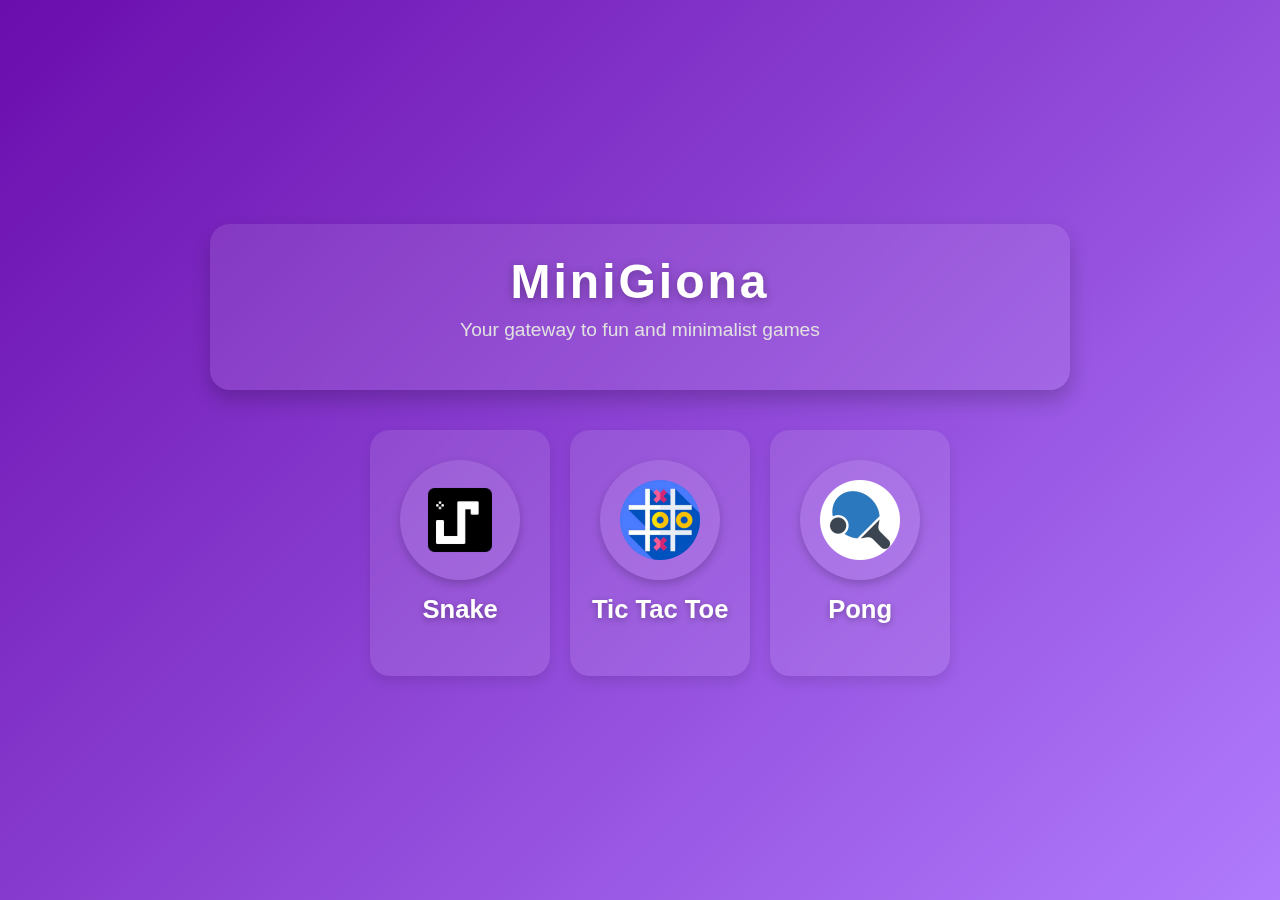
<file: index.html>
<!DOCTYPE html>
<html lang="en">
<head>
    <script async src="https://pagead2.googlesyndication.com/pagead/js/adsbygoogle.js?client=ca-pub-4870434982079852"
     crossorigin="anonymous"></script>
    <meta charset="UTF-8">
    <meta name="viewport" content="width=device-width, initial-scale=1.0">
    <link rel="stylesheet" href="styles.css">
    <title>MiniGiona</title>
</head>
<body>
    <header>
        <div class="header-container">
            <h1>MiniGiona</h1>
            <p>Your gateway to fun and minimalist games</p>
        </div>
    </header>
    <main>
        <div class="game-grid">
            <div class="game-item" onclick="startGame('snake')">
                <div class="logo-background">
                    <img src="images/snake.png" alt="Snake Game" class="game-logo">
                </div>
                <h2>Snake</h2>
            </div>
            <div class="game-item" onclick="startGame('tictactoe')">
                <div class="logo-background">
                    <img src="images/tictactoe.png" alt="Tic Tac Toe" class="game-logo">
                </div>
                <h2>Tic Tac Toe</h2>
            </div>
             <div class="game-item" onclick="startGame('pong')">
                <div class="logo-background">
                    <img src="images/pong.png" alt="Pong" class="game-logo">
                </div>
                <h2>Pong</h2>
            </div>
        </div>
    </main>
    <script src="script.js"></script>
</body>
</html>
</file>
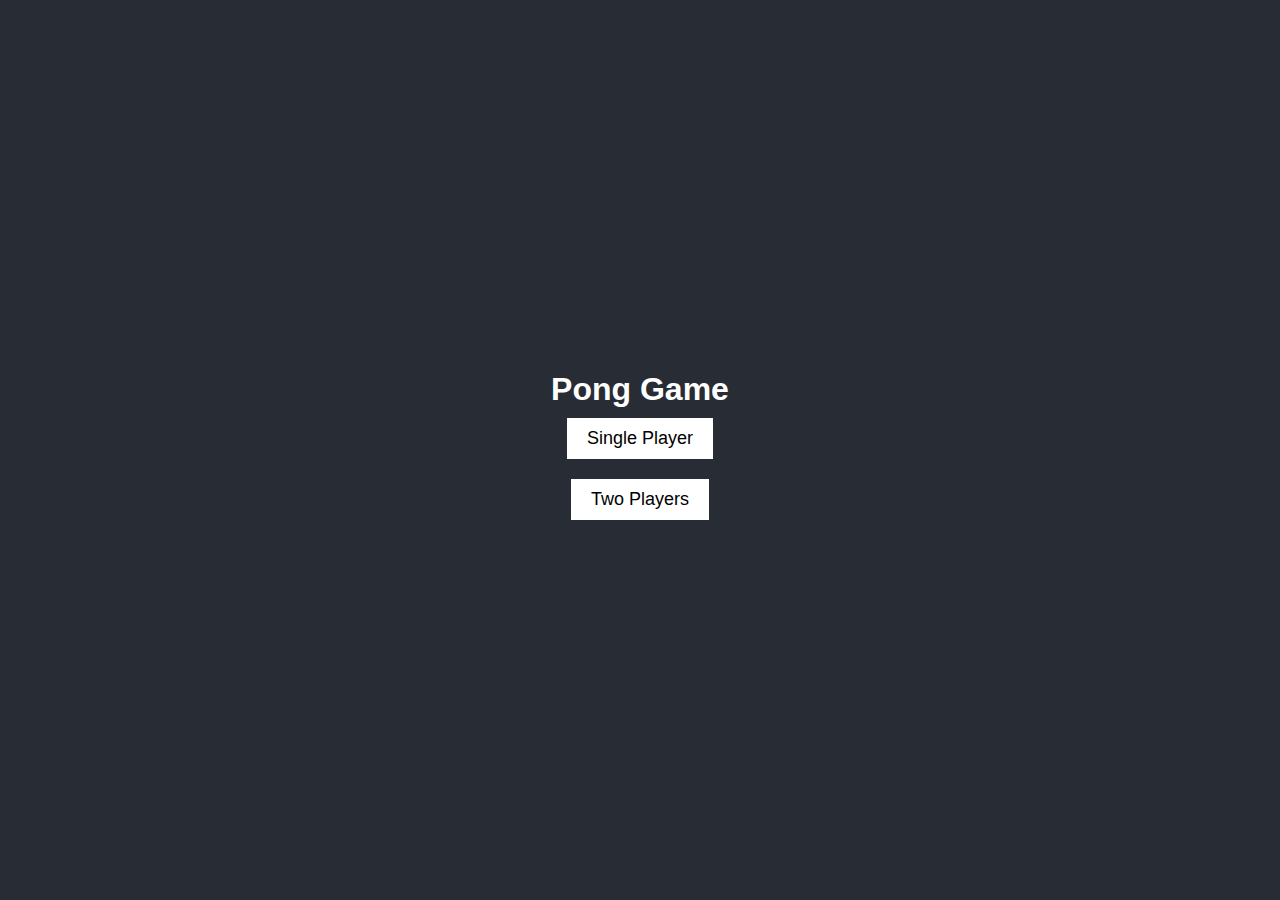
<file: pong.html>
<!DOCTYPE html>
<html lang="en">
<head>
    
    <meta charset="UTF-8">
    <meta name="viewport" content="width=device-width, initial-scale=1.0">
    <title>Pong Game</title>
    <style>
        * {
            margin: 0;
            padding: 0;
            box-sizing: border-box;
        }
        body, html {
            height: 100%;
            overflow: hidden; /* Prevent scrolling */
            display: flex;
            justify-content: center;
            align-items: center;
            background-color: #282c34;
            color: white;
            font-family: Arial, sans-serif;
        }
        canvas {
            background-color: black;
            border: 2px solid white;
        }
        .menu, .game, .mobile-controls {
            display: none;
        }
        .menu {
            display: flex;
            flex-direction: column;
            justify-content: center;
            align-items: center;
        }
        .menu button {
            padding: 10px 20px;
            margin: 10px;
            font-size: 18px;
            background-color: white;
            color: black;
            border: none;
            cursor: pointer;
        }
        .scoreboard {
            position: absolute;
            top: 10px;
            width: 100%;
            text-align: center;
            font-size: 24px;
            display: flex;
            justify-content: center; /* Center the scores */
            gap: 50px; /* Space between the scores */
        }
        .mobile-controls {
            position: absolute;
            bottom: 10px;
            width: 100%;
            display: flex;
            justify-content: space-between;
        }
        .mobile-controls button {
            padding: 20px;
            background-color: white;
            color: black;
            font-size: 20px;
            border: none;
            width: 100px;
        }
    </style>
</head>
<body>

    <!-- Main Menu -->
    <div class="menu" id="mainMenu">
        <h1>Pong Game</h1>
        <button id="singlePlayerBtn">Single Player</button>
        <button id="twoPlayersBtn">Two Players</button>
        <div id="difficultyMenu" style="display: none;">
            <h3>Select Difficulty</h3>
            <button data-difficulty="easy">Easy</button>
            <button data-difficulty="medium">Medium</button>
            <button data-difficulty="hard">Hard</button>
        </div>
    </div>

    <!-- Game Elements -->
    <div class="game">
        <div class="scoreboard">
            <div id="player2-score">Player 2: 0</div> <!-- Player 2 Score -->
            <div id="player1-score">Player 1: 0</div> <!-- Player 1 Score -->
        </div>
        <canvas id="pongCanvas" width="600" height="400"></canvas>
    </div>

    <!-- Mobile Touch Controls -->
    <div class="mobile-controls" id="mobileControls" style="display: none;"> <!-- Initially hidden -->
        <button id="p1Up">↑</button>
        <button id="p1Down">↓</button>
        <button id="p2Up">W</button>
        <button id="p2Down">S</button>
    </div>

    <script>
        const canvas = document.getElementById("pongCanvas");
        const ctx = canvas.getContext("2d");

        const mainMenu = document.getElementById("mainMenu");
        const gameContainer = document.querySelector(".game");
        const difficultyMenu = document.getElementById("difficultyMenu");
        const mobileControls = document.getElementById("mobileControls");

        let gameMode = "single"; // 'single' or 'two'
        let difficulty = "easy";
        let isMobile = false;

        // Game variables
        const paddleWidth = 10, paddleHeight = 100;
        const ballRadius = 10;
        const maxScore = 5;

        // Player positions and scores
        let player1Y = canvas.height / 2 - paddleHeight / 2;
        let player2Y = canvas.height / 2 - paddleHeight / 2;
        let player1Score = 0, player2Score = 0;

        // Ball position and speed
        let ballX = canvas.width / 2;
        let ballY = canvas.height / 2;
        let ballSpeedX = 5, ballSpeedY = 5;

        let isGameOver = false;

        // AI Speed
        let aiSpeed = 2;

        // Prevent Arrow Keys from Scrolling the Page
        window.addEventListener("keydown", function(e) {
            if (["ArrowUp", "ArrowDown", "w", "s"].includes(e.key)) {
                e.preventDefault();
            }
        });

        // Event Listeners for Menu
        document.getElementById("singlePlayerBtn").addEventListener("click", () => {
            difficultyMenu.style.display = "block";
            gameMode = "single";
        });

        document.getElementById("twoPlayersBtn").addEventListener("click", startTwoPlayerGame);

        difficultyMenu.addEventListener("click", (e) => {
            if (e.target.tagName === "BUTTON") {
                difficulty = e.target.dataset.difficulty;
                startSinglePlayerGame();
            }
        });

        // Touch Controls for Mobile
        document.getElementById("p1Up").addEventListener("touchstart", () => player1Y -= 10);
        document.getElementById("p1Down").addEventListener("touchstart", () => player1Y += 10);
        document.getElementById("p2Up").addEventListener("touchstart", () => player2Y -= 10);
        document.getElementById("p2Down").addEventListener("touchstart", () => player2Y += 10);

        // Check if Mobile Device and Show Touch Controls
        if (navigator.userAgent.match(/Mobi/)) {
            isMobile = true;
            mobileControls.style.display = "flex";
        }

        // Start Single Player Game
        function startSinglePlayerGame() {
            aiSpeed = difficulty === "easy" ? 2 : difficulty === "medium" ? 4 : 6;
            mainMenu.style.display = "none";
            gameContainer.style.display = "block";
            gameLoop();
        }

        // Start Two Player Game
        function startTwoPlayerGame() {
            gameMode = "two";
            mainMenu.style.display = "none";
            gameContainer.style.display = "block";
            gameLoop();
        }

        // AI Logic
        function moveAI() {
            if (ballY > player2Y + paddleHeight / 2) {
                player2Y += aiSpeed;
            } else {
                player2Y -= aiSpeed;
            }
        }

        // Game Logic
        let keys = {};
        window.addEventListener("keydown", (e) => keys[e.key] = true);
        window.addEventListener("keyup", (e) => keys[e.key] = false);

        function movePaddles() {
            if (keys['ArrowUp'] && player1Y > 0) {
                player1Y -= 5;
            }
            if (keys['ArrowDown'] && player1Y < canvas.height - paddleHeight) {
                player1Y += 5;
            }

            if (gameMode === 'two') {
                if (keys['w'] && player2Y > 0) {
                    player2Y -= 5;
                }
                if (keys['s'] && player2Y < canvas.height - paddleHeight) {
                    player2Y += 5;
                }
            } else if (gameMode === 'single') {
                moveAI();
            }
        }

        // Ball Movement and Collision
        function moveBall() {
            ballX += ballSpeedX;
            ballY += ballSpeedY;

            // Ball collision with top and bottom walls
            if (ballY + ballRadius > canvas.height || ballY - ballRadius < 0) {
                ballSpeedY = -ballSpeedY;
            }

            // Ball collision with paddles
            if (ballX + ballRadius > canvas.width - paddleWidth && ballY > player1Y && ballY < player1Y + paddleHeight) {
                ballSpeedX = -ballSpeedX;
            }
            if (ballX - ballRadius < paddleWidth && ballY > player2Y && ballY < player2Y + paddleHeight) {
                ballSpeedX = -ballSpeedX;
            }

            // Check if ball goes off screen and update score
            if (ballX + ballRadius < 0) {
                player1Score++;
                resetBall();
            } else if (ballX - ballRadius > canvas.width) {
                player2Score++;
                resetBall();
            }

            // Check for game over
           

            if (player1Score >= maxScore || player2Score >= maxScore) {
                isGameOver = true;
                showWinner();
            }
        }

        // Draw Elements on Canvas
        function draw() {
            ctx.clearRect(0, 0, canvas.width, canvas.height);

            // Draw paddles and ball
            ctx.fillStyle = "white";
            ctx.fillRect(canvas.width - paddleWidth, player1Y, paddleWidth, paddleHeight);  // Player 1 (right)
            ctx.fillRect(0, player2Y, paddleWidth, paddleHeight);  // Player 2 (left)
            ctx.beginPath();
            ctx.arc(ballX, ballY, ballRadius, 0, Math.PI * 2);
            ctx.fill();

            // Update scoreboard (centered properly now)
            document.getElementById('player1-score').textContent = `Player 1: ${player1Score}`;
            document.getElementById('player2-score').textContent = gameMode === "single" ? `AI: ${player2Score}` : `Player 2: ${player2Score}`;
        }

        // Main Game Loop
        function gameLoop() {
            if (!isGameOver) {
                movePaddles();
                moveBall();
                draw();
                requestAnimationFrame(gameLoop);
            }
        }

        // Reset Ball after Score
        function resetBall() {
            ballX = canvas.width / 2;
            ballY = canvas.height / 2;
            ballSpeedX = -ballSpeedX;
        }

        // Show Winner
        function showWinner() {
            const winner = player1Score >= maxScore ? "Player 1" : gameMode === 'single' ? "AI" : "Player 2";
            alert(`${winner} Wins!`);
        }
    </script>
</body>
</html>
</file>
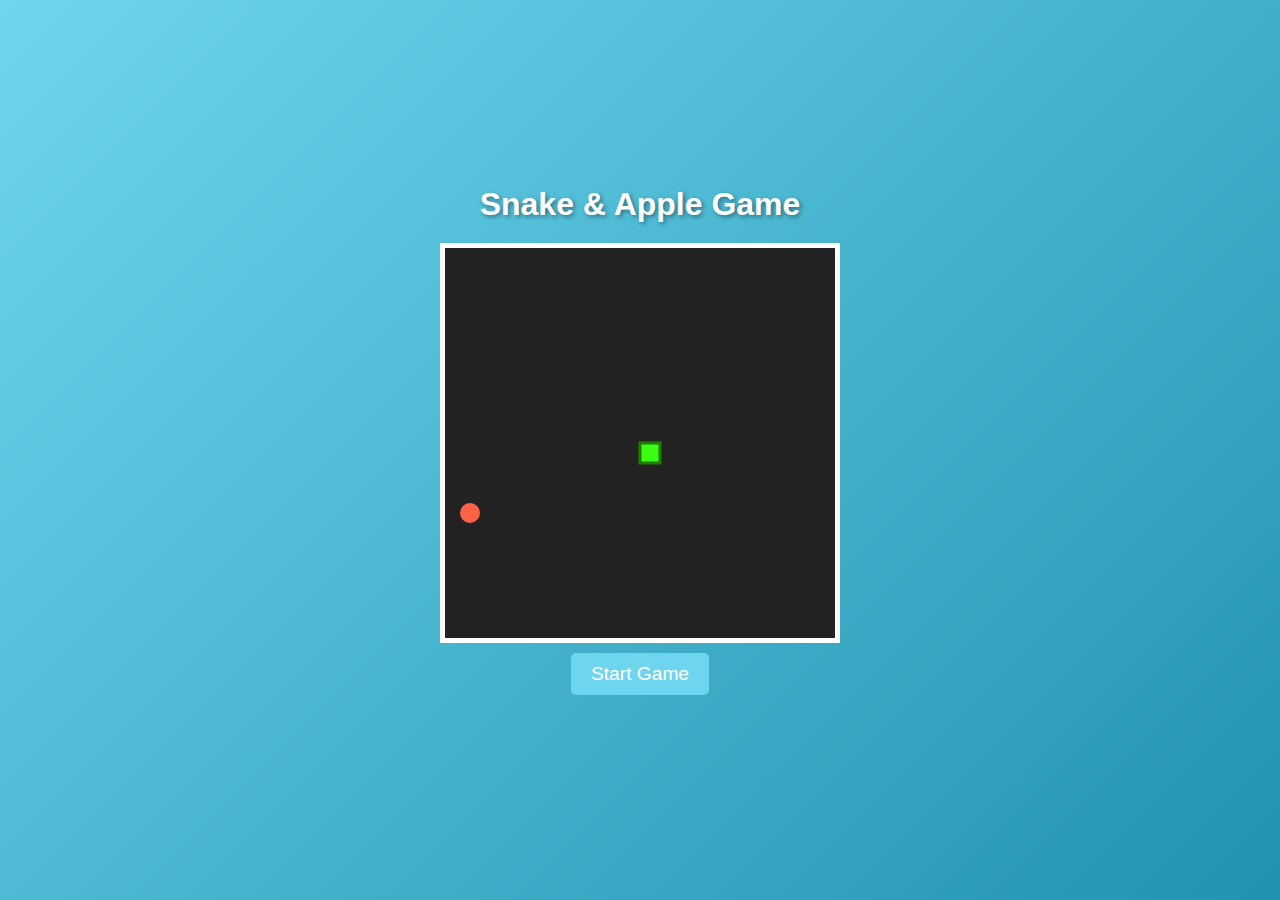
<file: snake.html>
<!DOCTYPE html>
<html lang="en">
<head>
    <script async src="https://pagead2.googlesyndication.com/pagead/js/adsbygoogle.js?client=ca-pub-4870434982079852"
     crossorigin="anonymous"></script>
    <meta charset="UTF-8">
    <meta name="viewport" content="width=device-width, initial-scale=1.0">
    <title>Snake Game Masterpiece</title>
    <style>
        * {
            margin: 0;
            padding: 0;
            box-sizing: border-box;
        }
        body {
            display: flex;
            justify-content: center;
            align-items: center;
            height: 100vh;
            background: linear-gradient(135deg, #6dd5ed, #2193b0);
            font-family: Arial, sans-serif;
        }
        h1 {
            text-align: center;
            color: white;
            font-size: 2em;
            text-shadow: 2px 2px 4px rgba(0, 0, 0, 0.4);
            margin-bottom: 20px;
        }
        #gameContainer {
            position: relative;
            width: 400px;
            height: 400px;
            background-color: #333;
            border: 5px solid #fff;
            display: flex;
            justify-content: center;
            align-items: center;
            overflow: hidden;
        }
        canvas {
            background-color: #222;
            display: block;
        }
        #controls {
            display: flex;
            justify-content: center;
            margin-top: 10px;
        }
        button {
            padding: 10px 20px;
            font-size: 1.2em;
            cursor: pointer;
            background-color: #6dd5ed;
            border: none;
            color: white;
            border-radius: 5px;
            transition: 0.3s;
        }
        button:hover {
            background-color: #2193b0;
        }
        #status {
            margin-top: 20px;
            color: white;
            font-size: 1.2em;
            text-align: center;
        }
        @media (max-width: 600px) {
            #gameContainer {
                width: 300px;
                height: 300px;
            }
            button {
                font-size: 1em;
            }
        }
    </style>
</head>
<body>

    <div>
        <h1>Snake & Apple Game</h1>
        <div id="gameContainer">
            <canvas id="gameCanvas" width="400" height="400"></canvas>
        </div>
        <div id="controls">
            <button id="startButton">Start Game</button>
        </div>
        <div id="status"></div>
    </div>

    <script>
        const canvas = document.getElementById("gameCanvas");
        const ctx = canvas.getContext("2d");
        const startButton = document.getElementById("startButton");
        const statusDisplay = document.getElementById("status");
        const gridSize = 20;
        const canvasSize = 400;
        let snake, apple, direction, gameInterval, gameOver, touchStartX, touchStartY;

        function resetGame() {
            snake = [
                {x: 200, y: 200}
            ]; // Snake starts with one block
            apple = spawnApple();
            direction = {x: 0, y: 0}; // Snake stays static before game starts
            gameOver = false;
            statusDisplay.textContent = '';
            drawSnake();
            drawApple();
        }

        function spawnApple() {
            const randomPosition = (size) => Math.floor(Math.random() * (canvasSize / size)) * size;
            return {x: randomPosition(gridSize), y: randomPosition(gridSize)};
        }

        function drawSnake() {
            snake.forEach(segment => {
                ctx.fillStyle = "#39FF14"; // Neon Green
                ctx.fillRect(segment.x, segment.y, gridSize, gridSize);
                ctx.lineWidth = 3;
                ctx.strokeStyle = "#1e7c00";
                ctx.strokeRect(segment.x, segment.y, gridSize, gridSize);
                ctx.lineJoin = "round"; // Rounded corners for 3D look
            });
        }

        function drawApple() {
            ctx.beginPath();
            ctx.arc(apple.x + gridSize / 2, apple.y + gridSize / 2, gridSize / 2, 0, 2 * Math.PI); // Round apple
            ctx.fillStyle = "#FF6347"; // Apple color
            ctx.fill();
        }

        function moveSnake() {
            const head = {x: snake[0].x + direction.x, y: snake[0].y + direction.y};
            snake.unshift(head);
            if (head.x === apple.x && head.y === apple.y) {
                apple = spawnApple();
            } else {
                snake.pop();
            }
        }

        function checkCollision() {
            const head = snake[0];
            if (head.x < 0 || head.x >= canvasSize || head.y < 0 || head.y >= canvasSize) {
                return true;
            }
            for (let i = 1; i < snake.length; i++) {
                if (head.x === snake[i].x && head.y === snake[i].y) {
                    return true;
                }
            }
            return false;
        }

        function gameLoop() {
            if (gameOver) return;
            ctx.clearRect(0, 0, canvas.width, canvas.height);
            moveSnake();
            drawSnake();
            drawApple();
            if (checkCollision()) {
                gameOver = true;
                clearInterval(gameInterval);
                statusDisplay.textContent = "Game Over! Try Again.";
                startButton.textContent = "Restart Game";
            }
        }

        function startGame() {
            direction = {x: gridSize, y: 0}; // Set initial direction
            clearInterval(gameInterval);
            gameInterval = setInterval(gameLoop, 180); // Faster speed
            startButton.textContent = "Restart Game";
        }

        // Start game with Enter or Arrow keys
        window.addEventListener("keydown", (e) => {
            const key = e.key;
            if (gameInterval === undefined && (key === "Enter" || key.startsWith("Arrow"))) {
                startGame();
            }
            if (key === "ArrowUp" && direction.y === 0) {
                direction = {x: 0, y: -gridSize};
            } else if (key === "ArrowDown" && direction.y === 0) {
                direction = {x: 0, y: gridSize};
            } else if (key === "ArrowLeft" && direction.x === 0) {
                direction = {x: -gridSize, y: 0};
            } else if (key === "ArrowRight" && direction.x === 0) {
                direction = {x: gridSize, y: 0};
            }
            // Restart game with Enter key if game over
            if (gameOver && key === "Enter") {
                resetGame();
                startGame();
            }
        });

        // Touch events for mobile
        canvas.addEventListener("touchstart", (e) => {
            touchStartX = e.touches[0].clientX;
            touchStartY = e.touches[0].clientY;
        });

        canvas.addEventListener("touchmove", (e) => {
            const touchEndX = e.touches[0].clientX;
            const touchEndY = e.touches[0].clientY;
            const diffX = touchEndX - touchStartX;
            const diffY = touchEndY - touchStartY;

            if (Math.abs(diffX) > Math.abs(diffY)) {
                if (diffX > 0 && direction.x === 0) {
                    direction = {x: gridSize, y: 0};
                } else if (diffX < 0 && direction.x === 0) {
                    direction = {x: -gridSize, y: 0};
                }
            } else {
                if (diffY > 0 && direction.y === 0) {
                    direction = {x: 0, y: gridSize};
                } else if (diffY < 0 && direction.y === 0) {
                    direction = {x: 0, y: -gridSize};
                }
            }
        });

        startButton.addEventListener("click", () => {
            if (gameOver) {
                resetGame();
            }
            startGame();
        });

        // Initialize game
        resetGame();
    </script>
</body>
</html>
</file>
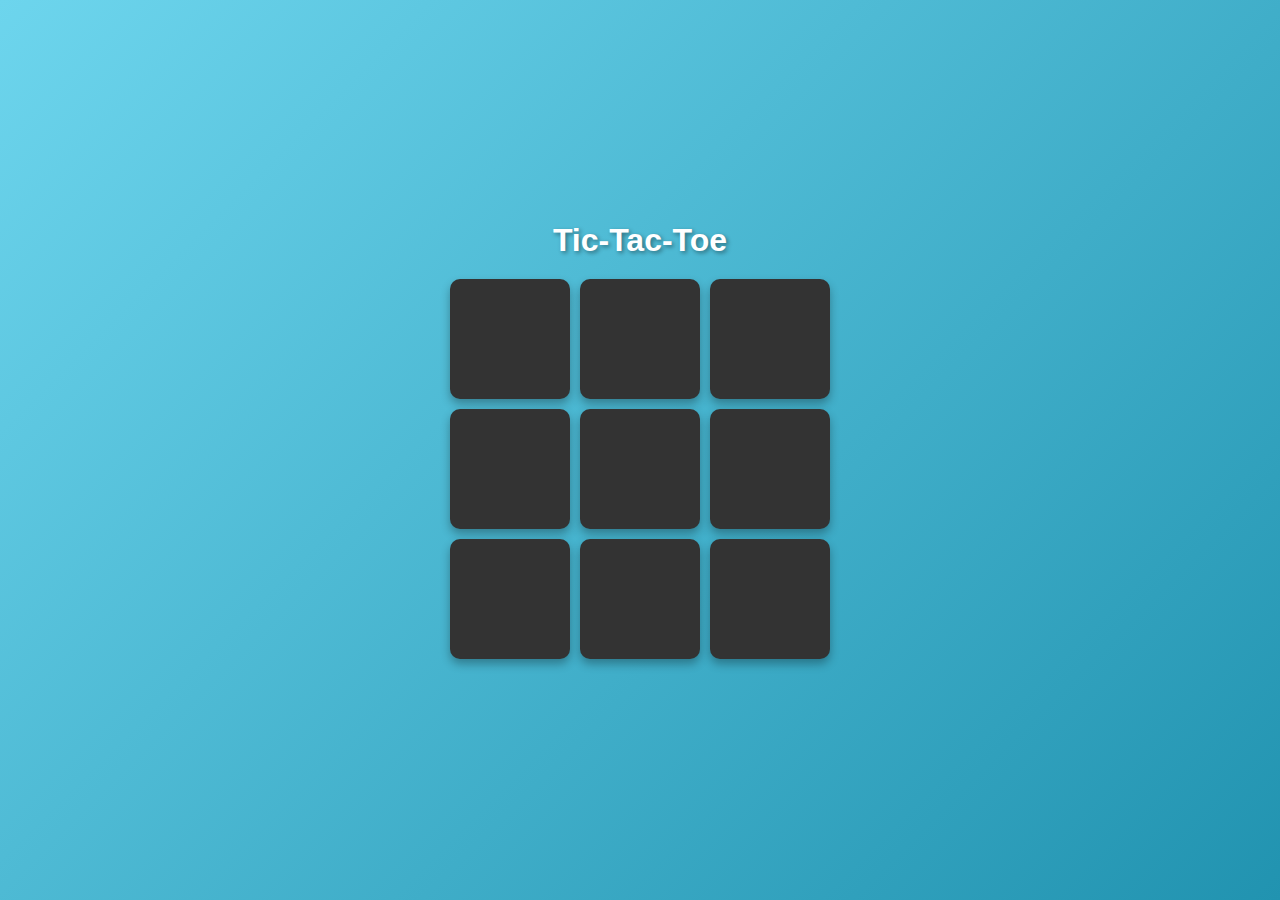
<file: tictactoe.html>
<!DOCTYPE html>
<html lang="en">
<head>
    <script async src="https://pagead2.googlesyndication.com/pagead/js/adsbygoogle.js?client=ca-pub-4870434982079852"
     crossorigin="anonymous"></script>
    <meta charset="UTF-8">
    <meta name="viewport" content="width=device-width, initial-scale=1.0">
    <title>Tic-Tac-Toe with AI</title>
    <style>
        * {
            box-sizing: border-box;
            margin: 0;
            padding: 0;
        }
        body {
            display: flex;
            justify-content: center;
            align-items: center;
            height: 100vh;
            background: linear-gradient(135deg, #6dd5ed, #2193b0);
            font-family: Arial, sans-serif;
        }
        h1 {
            color: white;
            text-align: center;
            text-shadow: 2px 2px 4px rgba(0, 0, 0, 0.4);
            margin-bottom: 20px;
        }
        #gameContainer {
            display: grid;
            grid-template-columns: repeat(3, 120px);
            grid-template-rows: repeat(3, 120px);
            gap: 10px;
            justify-content: center;
            margin-bottom: 20px;
        }
        .cell {
            width: 120px;
            height: 120px;
            display: flex;
            justify-content: center;
            align-items: center;
            font-size: 3em;
            color: white;
            background-color: #333;
            border-radius: 10px;
            box-shadow: 0px 5px 10px rgba(0, 0, 0, 0.3);
            transition: transform 0.3s ease;
            cursor: pointer;
        }
        .cell:hover {
            transform: scale(1.1);
            background-color: #444;
        }
        .hidden {
            display: none;
        }
        #status {
            color: white;
            font-size: 1.5em;
            text-align: center;
        }
        #controls {
            text-align: center;
            margin-top: 20px;
        }
        button {
            padding: 10px 20px;
            font-size: 1.2em;
            cursor: pointer;
            background-color: #6dd5ed;
            border: none;
            color: white;
            border-radius: 5px;
            transition: 0.3s;
        }
        button:hover {
            background-color: #2193b0;
        }
        @media (max-width: 600px) {
            .cell {
                width: 80px;
                height: 80px;
                font-size: 2.5em;
            }
            #gameContainer {
                gap: 5px;
            }
        }
    </style>
</head>
<body>
    <div>
        <h1>Tic-Tac-Toe</h1>
        <div id="gameContainer">
            <!-- 9 grid cells -->
            <div class="cell" data-index="0"></div>
            <div class="cell" data-index="1"></div>
            <div class="cell" data-index="2"></div>
            <div class="cell" data-index="3"></div>
            <div class="cell" data-index="4"></div>
            <div class="cell" data-index="5"></div>
            <div class="cell" data-index="6"></div>
            <div class="cell" data-index="7"></div>
            <div class="cell" data-index="8"></div>
        </div>
        <div id="status"></div>
        <div id="controls">
            <button id="restartButton" class="hidden">Restart Game</button>
        </div>
    </div>

    <script>
        const cells = document.querySelectorAll('.cell');
        const statusDisplay = document.getElementById('status');
        const restartButton = document.getElementById('restartButton');

        let board = ['', '', '', '', '', '', '', '', ''];
        let currentPlayer = 'X';  // User is 'X'
        let gameActive = true;

        const winConditions = [
            [0, 1, 2], [3, 4, 5], [6, 7, 8], // Rows
            [0, 3, 6], [1, 4, 7], [2, 5, 8], // Columns
            [0, 4, 8], [2, 4, 6]  // Diagonals
        ];

        function checkWinner() {
            for (let i = 0; i < winConditions.length; i++) {
                const [a, b, c] = winConditions[i];
                if (board[a] && board[a] === board[b] && board[a] === board[c]) {
                    return board[a];
                }
            }
            if (!board.includes('')) return 'tie';
            return null;
        }

        function minimax(newBoard, player) {
            const availSpots = newBoard.filter(s => s === '');

            const winner = checkWinner();
            if (winner === 'X') return { score: -10 };
            if (winner === 'O') return { score: 10 };
            if (availSpots.length === 0) return { score: 0 };

            let moves = [];
            availSpots.forEach((_, i) => {
                let move = {};
                move.index = newBoard.indexOf('');
                newBoard[move.index] = player;

                if (player === 'O') {
                    move.score = minimax(newBoard, 'X').score;
                } else {
                    move.score = minimax(newBoard, 'O').score;
                }

                newBoard[move.index] = '';
                moves.push(move);
            });

            let bestMove;
            if (player === 'O') {
                let bestScore = -Infinity;
                moves.forEach(move => {
                    if (move.score > bestScore) {
                        bestScore = move.score;
                        bestMove = move;
                    }
                });
            } else {
                let bestScore = Infinity;
                moves.forEach(move => {
                    if (move.score < bestScore) {
                        bestScore = move.score;
                        bestMove = move;
                    }
                });
            }
            return bestMove;
        }

        function makeAIMove() {
            const bestMove = minimax(board, 'O');
            board[bestMove.index] = 'O';
            cells[bestMove.index].textContent = 'O';
            currentPlayer = 'X';
            gameCheck();
        }

        function gameCheck() {
            const winner = checkWinner();
            if (winner) {
                gameActive = false;
                statusDisplay.textContent = winner === 'tie' ? "It's a Tie!" : `${winner} Wins!`;
                restartButton.classList.remove('hidden');
            } else if (currentPlayer === 'O') {
                setTimeout(makeAIMove, 500);
            }
        }

        cells.forEach(cell => {
            cell.addEventListener('click', function () {
                const index = this.getAttribute('data-index');
                if (board[index] === '' && gameActive) {
                    board[index] = currentPlayer;
                    this.textContent = currentPlayer;
                    currentPlayer = 'O';
                    gameCheck();
                }
            });
        });

        restartButton.addEventListener('click', function () {
            board.fill('');
            cells.forEach(cell => cell.textContent = '');
            gameActive = true;
            currentPlayer = 'X';
            statusDisplay.textContent = '';
            restartButton.classList.add('hidden');
        });

    </script>
</body>
</html>
</file>
<file: styles.css>
/* General Body Styling */
body {
    font-family: 'Roboto', sans-serif;
    margin: 0;
    padding: 0;
    display: flex;
    flex-direction: column;
    align-items: center;
    background: linear-gradient(135deg, #6a0dad 0%, #b07bfd 100%);
    color: white;
    min-height: 100vh;
    justify-content: center;
}

header {
    background: rgba(255, 255, 255, 0.1);
    padding: 30px;
    text-align: center;
    border-radius: 20px;
    box-shadow: 0px 10px 20px rgba(0, 0, 0, 0.2);
    backdrop-filter: blur(8px);
    margin-bottom: 40px;
    width: 90%;
    max-width: 800px;
}

h1 {
    font-size: 3rem;
    letter-spacing: 3px;
    margin: 0;
    color: #fff;
    text-shadow: 0px 2px 10px rgba(0, 0, 0, 0.3);
}

p {
    font-size: 1.2rem;
    color: #e0e0e0;
    margin-top: 10px;
}

/* Game Grid Styling */
.game-grid {
    display: grid;
    grid-template-columns: repeat(3, 1fr); /* 3 games per row on larger screens */
    gap: 50px;
    max-width: 1000px;
    width: 90%;
    margin: 0 auto;
}

@media (max-width: 1024px) {
    .game-grid {
        grid-template-columns: repeat(2, 1fr); /* 2 games per row on tablets and smaller */
    }
}

@media (max-width: 600px) {
    .game-grid {
        grid-template-columns: repeat(1, 1fr); /* 1 game per row on very small screens */
    }
}

/* Game Item Styling */
.game-item {
    display: flex;
    flex-direction: column;
    justify-content: center;
    align-items: center;
    text-align: center;
    cursor: pointer;
    transition: transform 0.3s ease, box-shadow 0.3s ease;
    background: rgba(255, 255, 255, 0.1);
    padding: 20px;
    border-radius: 20px;
    box-shadow: 0px 6px 12px rgba(0, 0, 0, 0.1);
    backdrop-filter: blur(6px);
}

.game-item:hover {
    transform: translateY(-8px);
    box-shadow: 0px 10px 25px rgba(0, 0, 0, 0.3);
}

/* Logo Background Styling */
.logo-background {
    background-color: rgba(255, 255, 255, 0.1);
    border-radius: 50%;
    padding: 20px;
    display: flex;
    justify-content: center;
    align-items: center;
    box-shadow: 0px 4px 10px rgba(0, 0, 0, 0.2);
}

/* Game Logo Styling */
.game-logo {
    max-width: 80px;
    height: auto;
    transition: opacity 0.3s ease;
}

.game-item:hover .game-logo {
    opacity: 0.85;
}

/* Game Title Styling */
h2 {
    font-size: 1.6rem;
    margin-top: 15px;
    color: #fff;
    text-shadow: 0px 2px 6px rgba(0, 0, 0, 0.3);
}

/* Responsiveness for header and text */
@media (max-width: 768px) {
    header h1 {
        font-size: 2.2rem;
    }

    header p {
        font-size: 1rem;
    }
}

/* Adjust game-item for better spacing */
.game-item {
    padding: 30px 15px; /* Added padding */
    width: 100%; /* Ensure width covers grid area */
}
</file>
